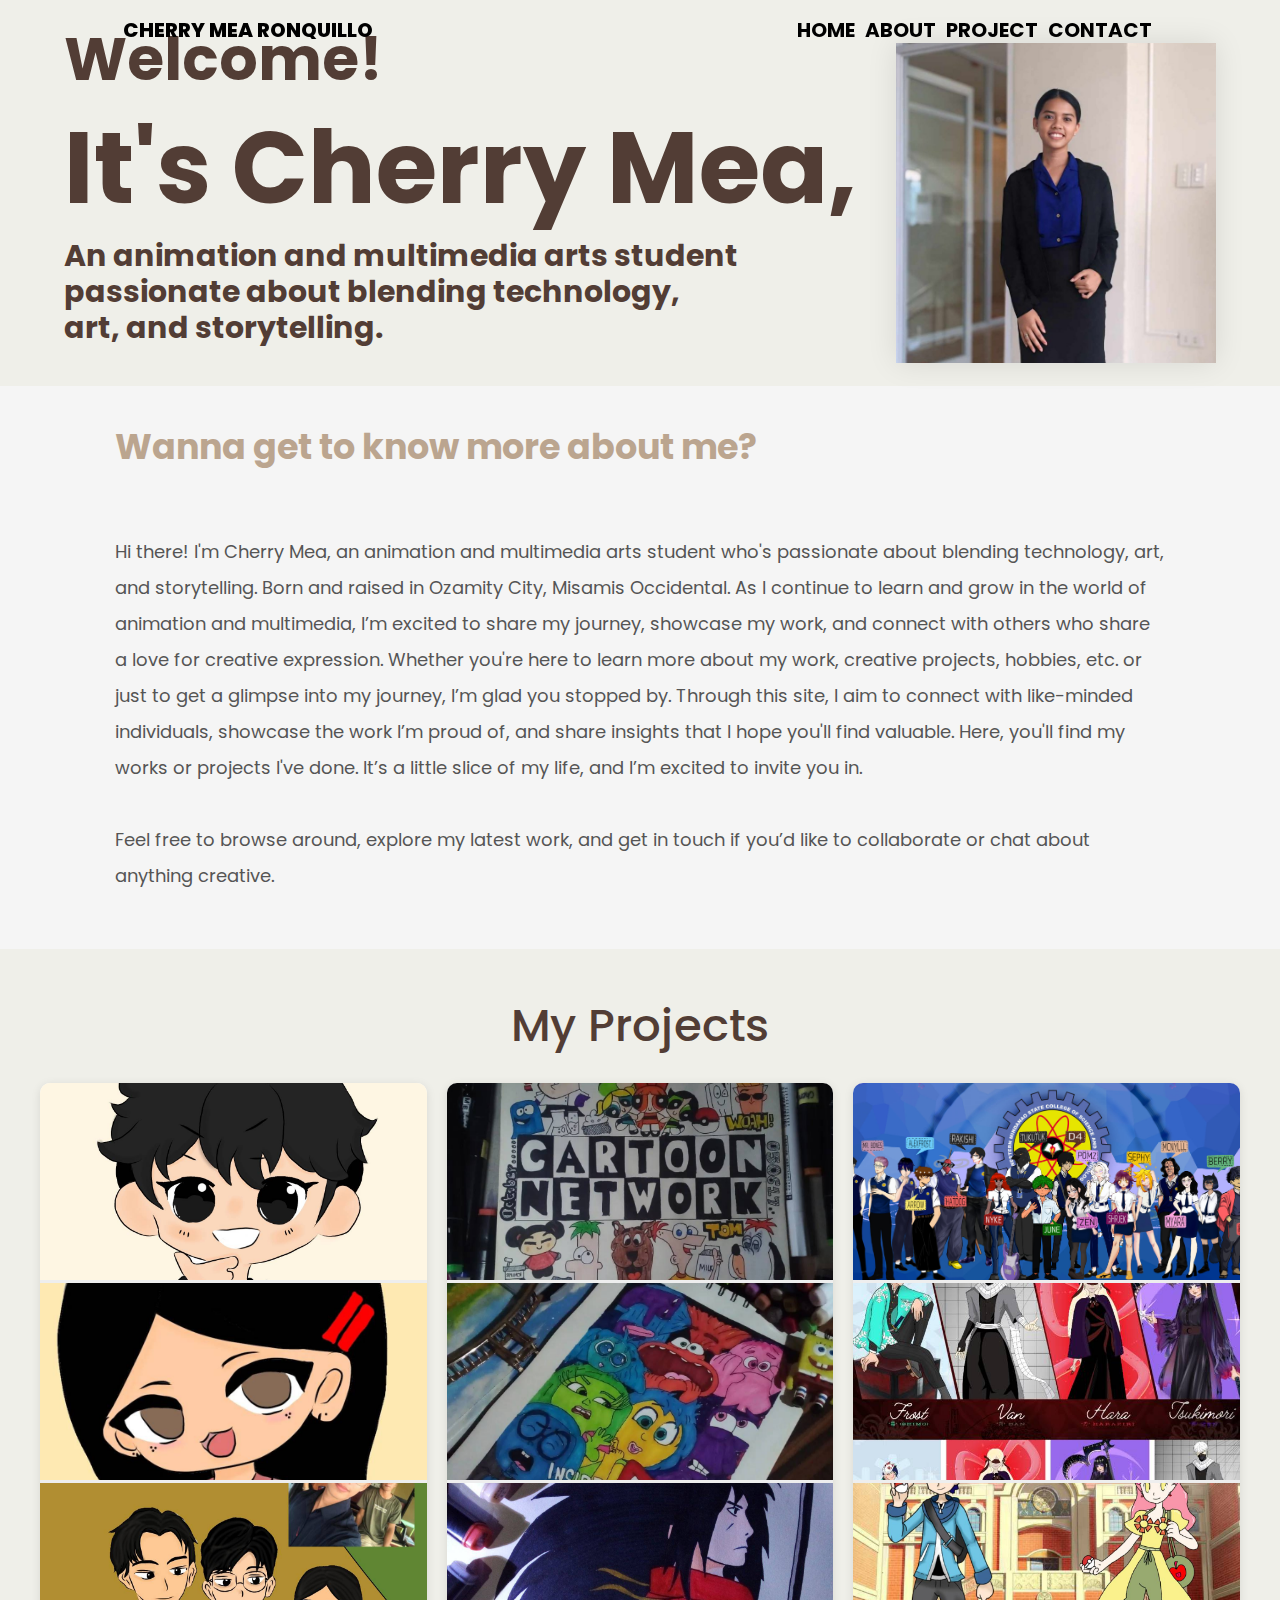
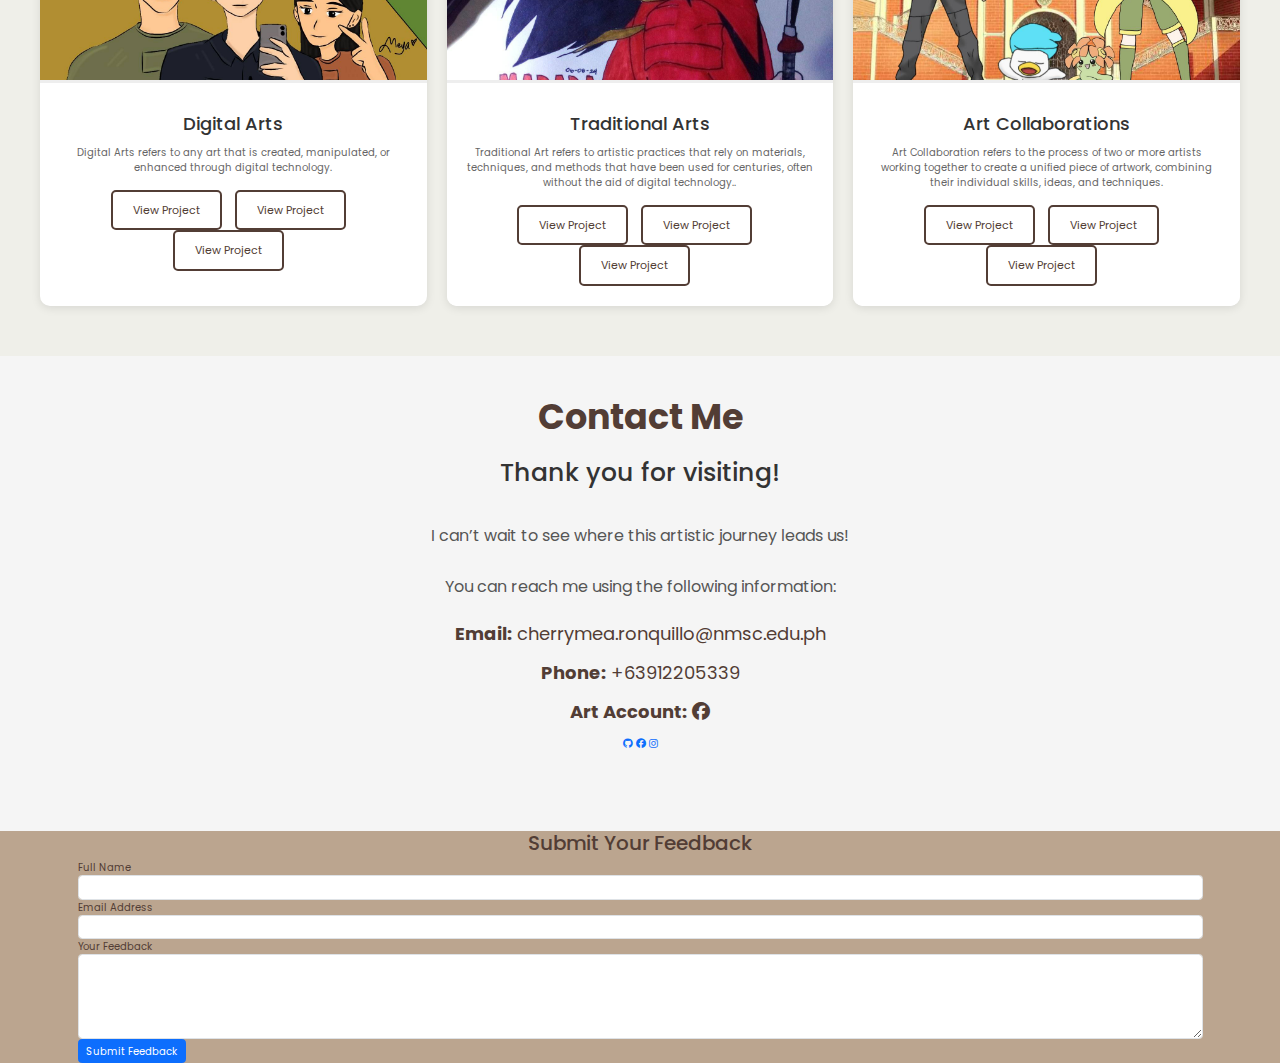
<file: index.html>
<!DOCTYPE html>
<html lang="en">
    
<head>
    <meta charset="UTF-8">
    <meta name="viewport" content="width=device-width, initial-scale=1.0">
       <link href="https://cdn.jsdelivr.net/npm/bootstrap@5.3.3/dist/css/bootstrap.min.css" rel="stylesheet" integrity="sha384-QWTKZyjpPEjISv5WaRU9OFeRpok6YctnYmDr5pNlyT2bRjXh0JMhjY6hW+ALEwIH" crossorigin="anonymous">
    <link rel="stylesheet" href="https://cdnjs.cloudflare.com/ajax/libs/font-awesome/6.5.2/css/all.min.css">
    <link rel="stylesheet" href="perpro.css">
    <title>Personal Profile Website</title>
</head>
<body>
    <header>

        <nav class="navbar navbar-expand-lg text-uppercase">
          
          <div class="container-fluid">
            <a class="navbar-brand" href="#">CHERRY MEA RONQUILLO</a>
            <button class="navbar-toggler" type="button" data-bs-toggle="collapse" data-bs-target="#navnavs"
              aria-controls="navnavs" aria-expanded="false" aria-label="Toggle navigation">
              <span class="navbar-toggler-icon"></span>
            </button>
  
            <div class="collapse navbar-collapse" id="navnavs">
              <div class="navbar-nav ms-auto">
                <a class="nav-link" href="#">Home</a>
                <a class="nav-link" href="#about-me">About</a>
                <a class="nav-link" href="#projects">Project</a>
                <a class="nav-link" href="#contact">Contact</a>
              </div>
            </div>
          </div>
        </nav>
  
    </header>
    
    <section class="home">
        <div class="home-content">
            <h1><span> Welcome!</span> </h1>
            <h3> <span> It's Cherry Mea, </span></h3>
            <h3 class="typing-text">An animation and multimedia arts student
                <br> passionate about blending technology, 
                <br>art, and storytelling.<span style="color: #523d35;"> </span></h3>
        </div>
        <div class="home-img">
            <img src="cherry.jpg" alt="Cherry Image">
        </div>
    </section>
    

<!--About Me-->
    <section id="about-me" class="about-me">
        <h2>Wanna get to know more about me?</h2>
        <div class="about-container">
            <div class="about-text">
                <p> <br>Hi there! I'm Cherry Mea, an animation and multimedia arts student who's passionate about blending technology, art, and storytelling.
                    Born and raised in Ozamity City, Misamis Occidental.
                    As I continue to learn and grow in the world of animation and multimedia, I’m excited to share my journey, showcase my work,
                    and connect with others who share a love for creative expression.
                    Whether you're here to learn more about my work, creative projects, hobbies, etc. 
                    or just to get a glimpse into my journey, I’m glad you stopped by.
                    Through this site, I aim to connect with like-minded individuals, showcase the work I’m proud of, 
                    and share insights that I hope you'll find valuable. Here, you'll find my works or projects I've done.
                    It’s a little slice of my life, and I’m excited to invite you in.</br>

                    <br>Feel free to browse around, explore my latest work, and get in touch if you’d like to collaborate or chat about anything creative. </br>

</p>
            </div>
           
    </section>

<!--my projects-->
<section id="projects">
    <h2>My Projects</h2>
    <div class="projects-container">
        <!-- Project 1 -->
        <div class="project">
            <img src="digiart1.jpg" alt="Project 1 Image">
            <img src="digiart2.jpg" alt="Project 1 Image">
            <img src="digiart3.jpg" alt="Project 1 Image">

            <div class="project-info">
                <h3>Digital Arts</h3>
                <p>Digital Arts refers to any art that is created, manipulated, or enhanced through digital technology.</p>
                <a href="digiart1.jpg" target="_blank" class="project-link">View Project</a>
                <a href="digiart2.jpg" target="_blank" class="project-link">View Project</a>
                <a href="digiart3.jpg" target="_blank" class="project-link">View Project</a>
            </div>
        </div>

        <!-- Project 2 -->
        <div class="project">
            <img src="tradart1.jpg" alt="Project 2 Image">
            <img src="tradart2.jpg" alt="Project 2 Image">
            <img src="tradart3.jpg" alt="Project 2 Image">
            <div class="project-info">
                <h3>Traditional Arts</h3>
                <p>Traditional Art refers to artistic practices that rely on materials, techniques,
                   and methods that have been used for centuries, often without the aid of digital technology..</p>
                <a href="tradart1.jpg" target="_blank" class="project-link">View Project</a>
                <a href="tradart2.jpg" target="_blank" class="project-link">View Project</a>
                <a href="tradart3.jpg" target="_blank" class="project-link">View Project</a>
                
            </div>
        </div>

        <!-- Project 3 -->
        <div class="project">
            <img src="artcollab.jpg" alt="Project 3 Image">
            <img src="artcollab2.jpg" alt="Project 3 Image">
            <img src="artcollab3.jpg" alt="Project 3 Image">
            <div class="project-info">
                <h3>Art Collaborations</h3>
                <p>Art Collaboration refers to the process of two or more artists working together to create a unified piece of artwork, 
                   combining their individual skills, ideas, and techniques.</p>
                <a href="artcollab.jpg" target="_blank" class="project-link">View Project</a>
                <a href="artcollab2.jpg" target="_blank" class="project-link">View Project</a>
                <a href="artcollab3.jpg" target="_blank" class="project-link">View Project</a>
            </div>
        </div>

    </div>
</section>


<!--Contact-->
    <section id="contact" class="contact">
        <h2>Contact Me</h2>
        
        <div class="contact-info">
            <h3>Thank you for visiting!</h3>
            <p><br>I can’t wait to see where this artistic journey leads us!</br>
                <br> You can reach me using the following information:</br></p>
            
            
            <div class="contact-details">
                <p><strong>Email:</strong> <a href="mailto:cherrymea.ronquillo@nmsc.edu.ph">cherrymea.ronquillo@nmsc.edu.ph</a></p>
                <p><strong>Phone:</strong> +63912205339</p>
                <p><strong>Art Account:</strong> <a href="https://www.facebook.com/me.meyache/"target="_blank"><i class="fa-brands fa-facebook"></i></a> </p>
            </div>
            <div class="social-icons">
                <a href="https://github.com/Chewymeya" target="_blank"><i class="fa-brands fa-github"></i></a>
                <a href="https://www.facebook.com/cherrymearonquillo.9" target="_blank"><i class="fa-brands fa-facebook"></i></a>
                <a href="https://www.instagram.com/cherrii_riri/?next=%2F" target="_blank"><i class="fa-brands fa-instagram"></i></a>
            </div>
        </div>
    </section>

    <section>

        <div class="container">
            <div class="form-container">
                <h2 class="text-center">Submit Your Feedback</h2>
                <form action="process_feedback.php" method="POST">
                    <!-- Name -->
                    <div class="form-group">
                        <label for="name">Full Name</label>
                        <input type="text" class="form-control" id="name" name="name" required>
                    </div>
                    <!-- Email -->
                    <div class="form-group">
                        <label for="email">Email Address</label>
                        <input type="email" class="form-control" id="email" name="email" required>
                    </div>
                    <!-- Feedback Message -->
                    <div class="form-group">
                        <label for="message">Your Feedback</label>
                        <textarea class="form-control" id="message" name="message" rows="5" required></textarea>
                    </div>
                    <!-- Submit Button -->
                    <button type="submit" class="btn btn-primary btn-block">Submit Feedback</button>
                </form>
            </div>
        </div>
    </section>
    
 

 
       
       <script src="https://cdn.jsdelivr.net/npm/bootstrap@5.3.3/dist/js/bootstrap.bundle.min.js" integrity="sha384-YvpcrYf0tY3lHB60NNkmXc5s9fDVZLESaAA55NDzOxhy9GkcIdslK1eN7N6jIeHz" crossorigin="anonymous"></script>
   
</body>

</html>
</file>
<file: perpro.css>
@import url('https://fonts.googleapis.com/css2?family=Poppins:wght@100;200;300;400;500;600&display=swap');

/* Global Styling */
* {
    margin: 0;
    padding: 0;
    box-sizing: border-box;
    text-decoration: none;
    border: none;
    outline: none;
    font-family: 'Poppins', sans-serif;
    scroll-behavior: smooth;
}

html {
    font-size: 62.5%;
}

body {
    width: 100%;
    height: 100vh;
    overflow-x: hidden;
    background-color: #bba58f;
    color: #523d35;
}

/* Navbar Styling */
.navbar {
    position: fixed;
    width: 100%;
    padding: 1rem 9%;
    background-color: transparent;
    display: flex;
    z-index: 100;
}

.nav-link {
    color: black;
    font-size: 2rem;
    font-weight: 700;
    cursor: pointer;
    text-decoration: none;
}

.nav-link:hover {
    background-color: black;
    color: white;
    border-radius: 5px;
}

.navbar-brand {
    font-size: 2rem;
    font-weight: 800;
    color: black;
    cursor: pointer;
    text-decoration: none;
}

/* Home Section Styling */

.home {
    display: flex;
    flex-direction: column; /* Stacks content vertically on small screens */
    justify-content: center;
    align-items: center;
    padding: 2rem 5%;
    background-color: #EFEFE9;
    text-align: center;
}

.home .home-content h1 {
    font-size: 6rem;
    font-weight: 700;
    line-height: 1.3;
    color: black;
    margin-bottom: 1rem;
}

span {
    color: #523d35;
}

.home-content h3 {
    font-size: 4rem;
    margin-bottom: 1rem;
    font-weight: 700;
}

.home-content .typing-text {
    font-size: 1.8rem;
    margin-bottom: 2rem;
}

.home-img {
    border-radius: 50%;
    margin-top: 2rem;
}

.home-img img {
    height: 40vw;
    width: 35vw;
    box-shadow: 0 0 28px rgba(0, 0, 0, 0.1);
    object-fit: cover;
    max-width: 100%;
}

.home-img img:hover {
    font-size: 1.8rem;
    font-weight: 500;
}

/* Responsive adjustments */
@media (min-width: 768px) {
    .home {
        flex-direction: row; /* Aligns content horizontally on medium to large screens */
        justify-content: space-between;
        text-align: left;
    }

    .home-content h1 {
        font-size: 20rem;
    }

    .home-content h3 {
        font-size: 10rem;
    }

    .home-content .typing-text {
        font-size: 3rem;
    }

    .home-img img {
        height: 25vw;
        width: 25vw;
    }
}

@media (max-width: 480px) {
    .home .home-content h1 {
        font-size: 4rem; /* Adjust for small screens */
    }

    .home-content h3 {
        font-size: 4rem; /* Adjust for small screens */
    }

    .home-content .typing-text {
        font-size: 1.6rem; /* Adjust for small screens */
    }

    .home-img img {
        height: 45vw; /* Larger image on smaller screens */
        width: 45vw;  /* Larger image on smaller screens */
    }
}

/* About Me Section */
.about-me {
    background-color: whitesmoke;
    padding: 4rem 9%;
    text-align: left;
}

.about-me h2 {
    font-size: 3.5rem;
    color: #bba58f;
    font-weight: 700;
    margin-bottom: 2rem;
}

.about-container {
    display: flex;
    justify-content: space-between;
    align-items: center;
    gap: 3rem;
    margin-top: 3rem;
    margin-bottom: 0rem;
}

.about-text p {
    font-size: 1.8rem;
    line-height: 2;
    color: #555;
    margin-bottom: 1.5rem;
}

/* Responsive Design for About Section */
@media (min-width: 992px) {
    .about-container {
        flex-direction: row;
        justify-content: space-between;
        align-items: center;
    }

    .about-text {
        text-align: left;
    }
}

/* Projects Section */
#projects {
    padding: 50px 20px;
    background-color: #EFEFE9;
    text-align: center;
}

#projects h2 {
    font-size: 4.5em;
    color: #523d35;
    margin-bottom: 30px;
}

.projects-container {
    display: grid;
    grid-template-columns: repeat(auto-fill, minmax(300px, 1fr));
    gap: 20px;
    max-width: 1200px;
    margin: 0 auto;
}

.project {
    background-color: #fff;
    border-radius: 10px;
    overflow: hidden;
    box-shadow: 0 2px 10px rgba(0, 0, 0, 0.1);
    transition: transform 0.3s ease, box-shadow 0.3s ease;
}

.project:hover {
    transform: translateY(-10px);
    box-shadow: 0 10px 20px rgba(0, 0, 0, 0.2);
}

.project img {
    width: 100%;
    height: 200px;
    object-fit: cover;
    border-bottom: 3px solid #eee;
}

.project-info {
    padding: 20px;
    background-color: #fff;
}

.project-info h3 {
    font-size: 1.8em;
    margin: 10px 0;
    color: #333;
}

.project-info p {
    font-size: 1em;
    color: #666;
    margin-bottom: 15px;
}

.project-link {
    text-decoration: none;
    font-size: 1.1em;
    color: #523d35;
    border: 2px solid #523d35;
    padding: 10px 20px;
    border-radius: 5px;
    transition: background-color 0.3s ease, color 0.3s ease;
    margin-right: 10px;
    display: inline-block;
}

.project-link:hover {
    background-color: #bba58f;
    color: #fff;
}

/* Responsive Design for Projects Section */
@media (max-width: 768px) {
    .projects-container {
        grid-template-columns: repeat(auto-fill, minmax(250px, 1fr));
    }

    #projects h2 {
        font-size: 2em;
    }
}

@media (max-width: 480px) {
    .projects-container {
        grid-template-columns: 1fr;
    }

    .project-info h3 {
        font-size: 1.5em;
    }

    .project-info p {
        font-size: 0.9em;
    }
}

/* Contact Section */
.contact {
    background-color: whitesmoke;
    padding: 4rem 9%;
    text-align: center;
}

.contact h2 {
    font-size: 3.5rem;
    color: #523d35;
    font-weight: 700;
    margin-bottom: 2rem;
}

.contact-info {
    margin-bottom: 4rem;
}

.contact-info h3 {
    font-size: 2.5rem;
    color: #333;
    margin-bottom: 1rem;
}

.contact-info p {
    font-size: 1.6rem;
    color: #555;
    line-height: 1.6;
    margin-bottom: 2rem;
}

.contact-details p {
    font-size: 1.8rem;
    color: #523d35;
    margin: 1rem 0;
}

.contact-details a {
    color: #523d35;
    text-decoration: none;
}

.contact-details a:hover {
    color: #523d35;
}
</file>
